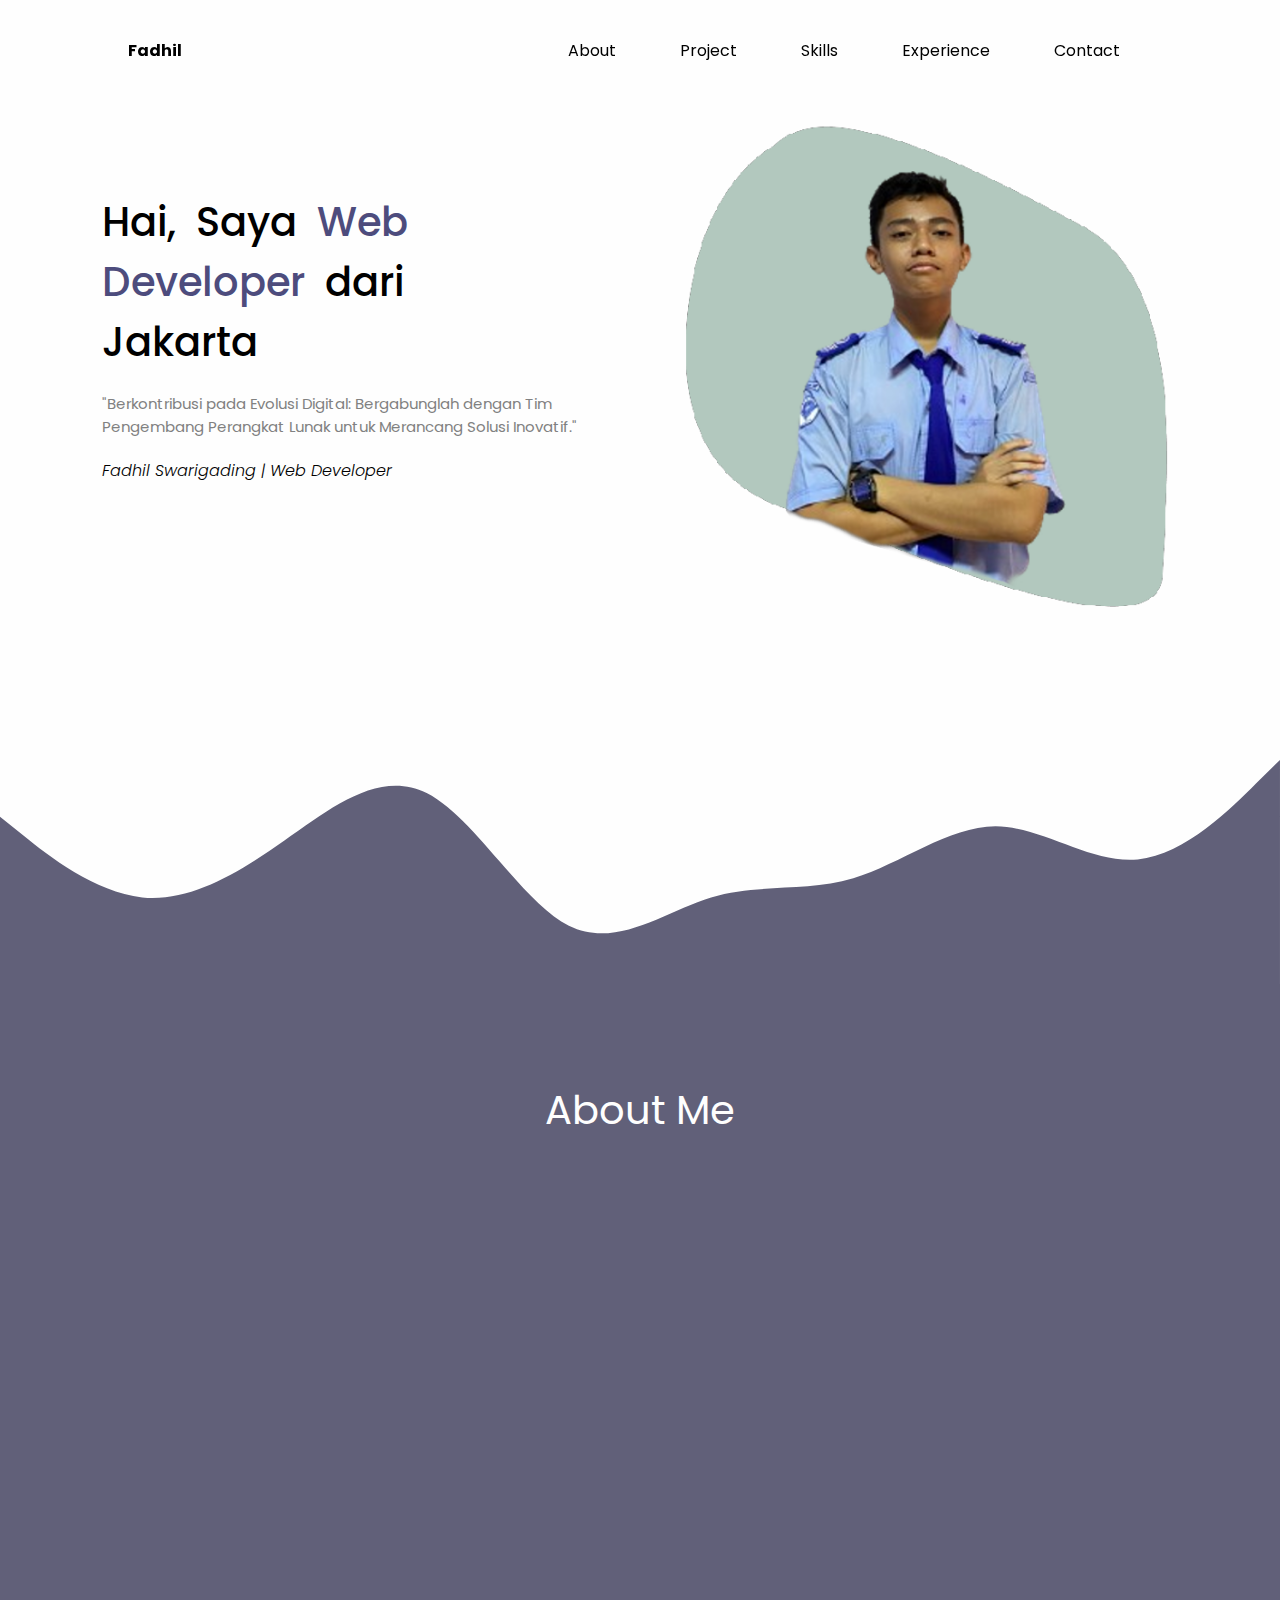
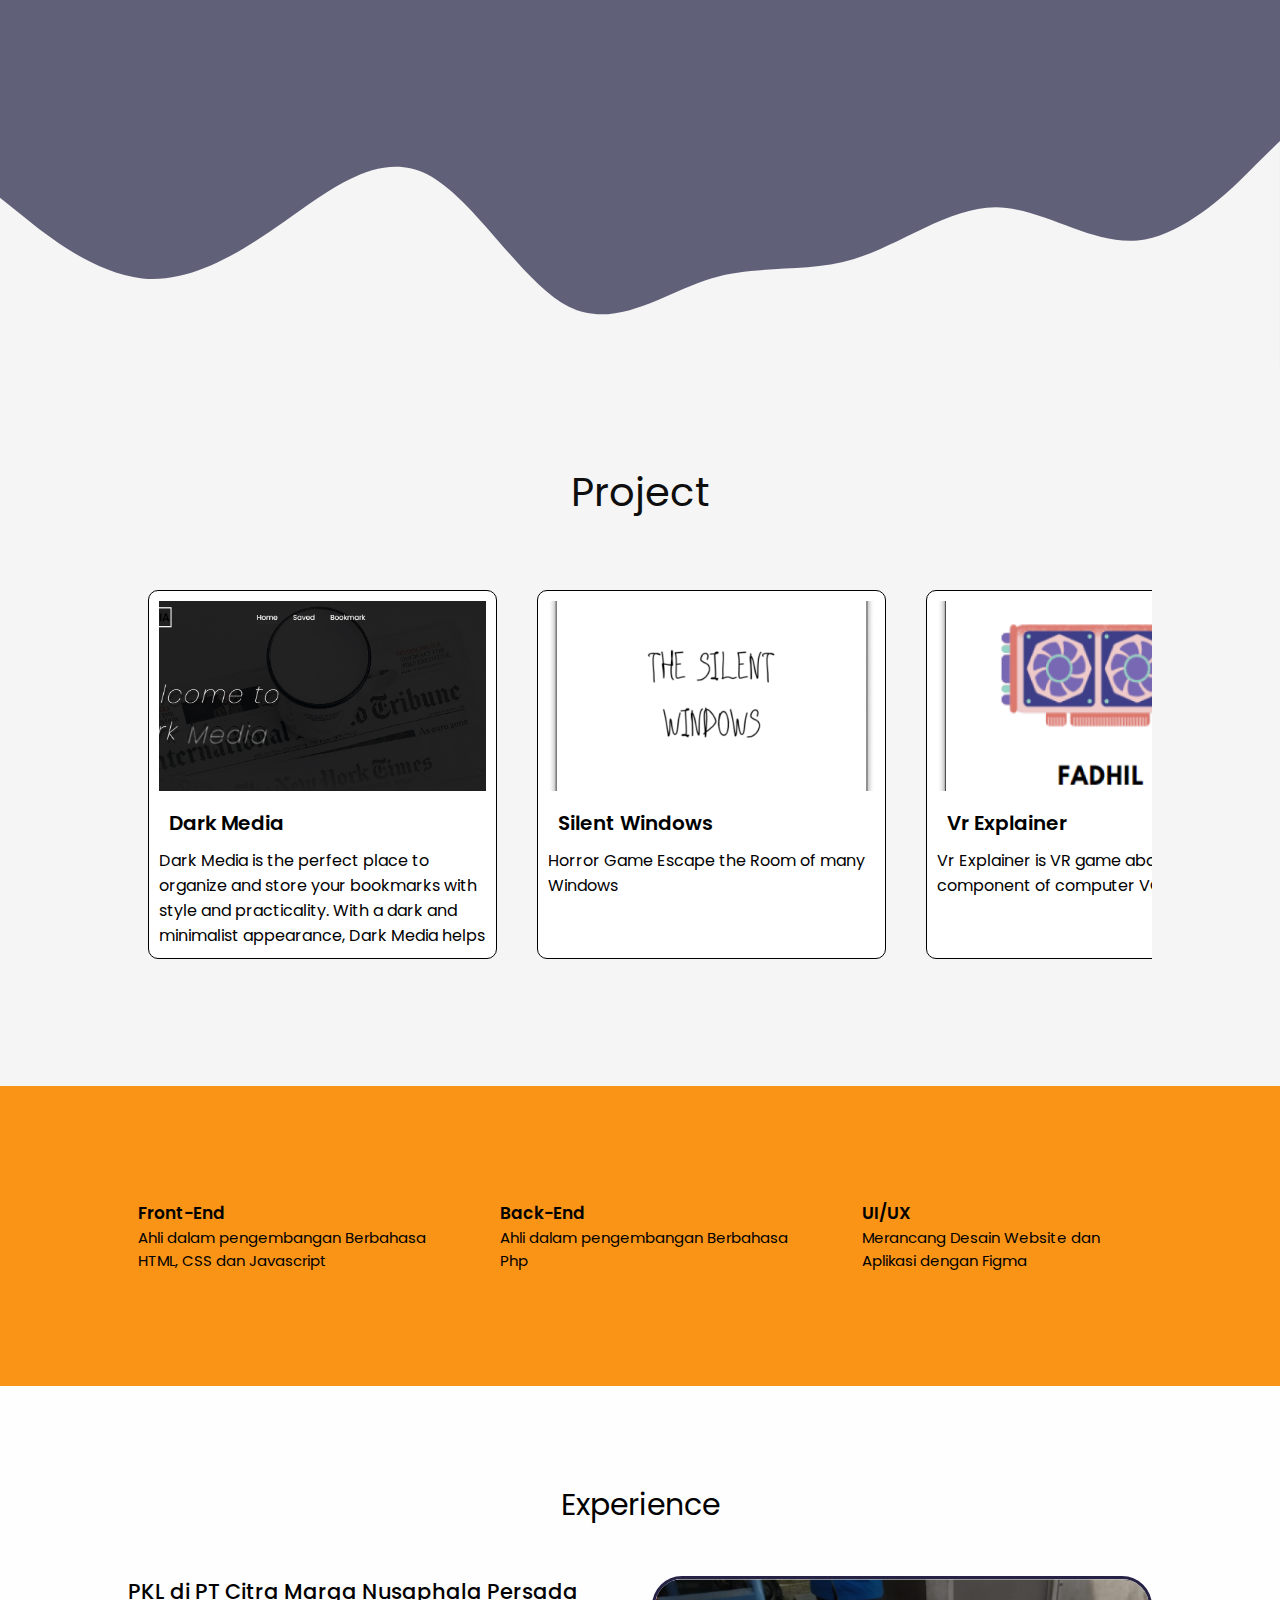
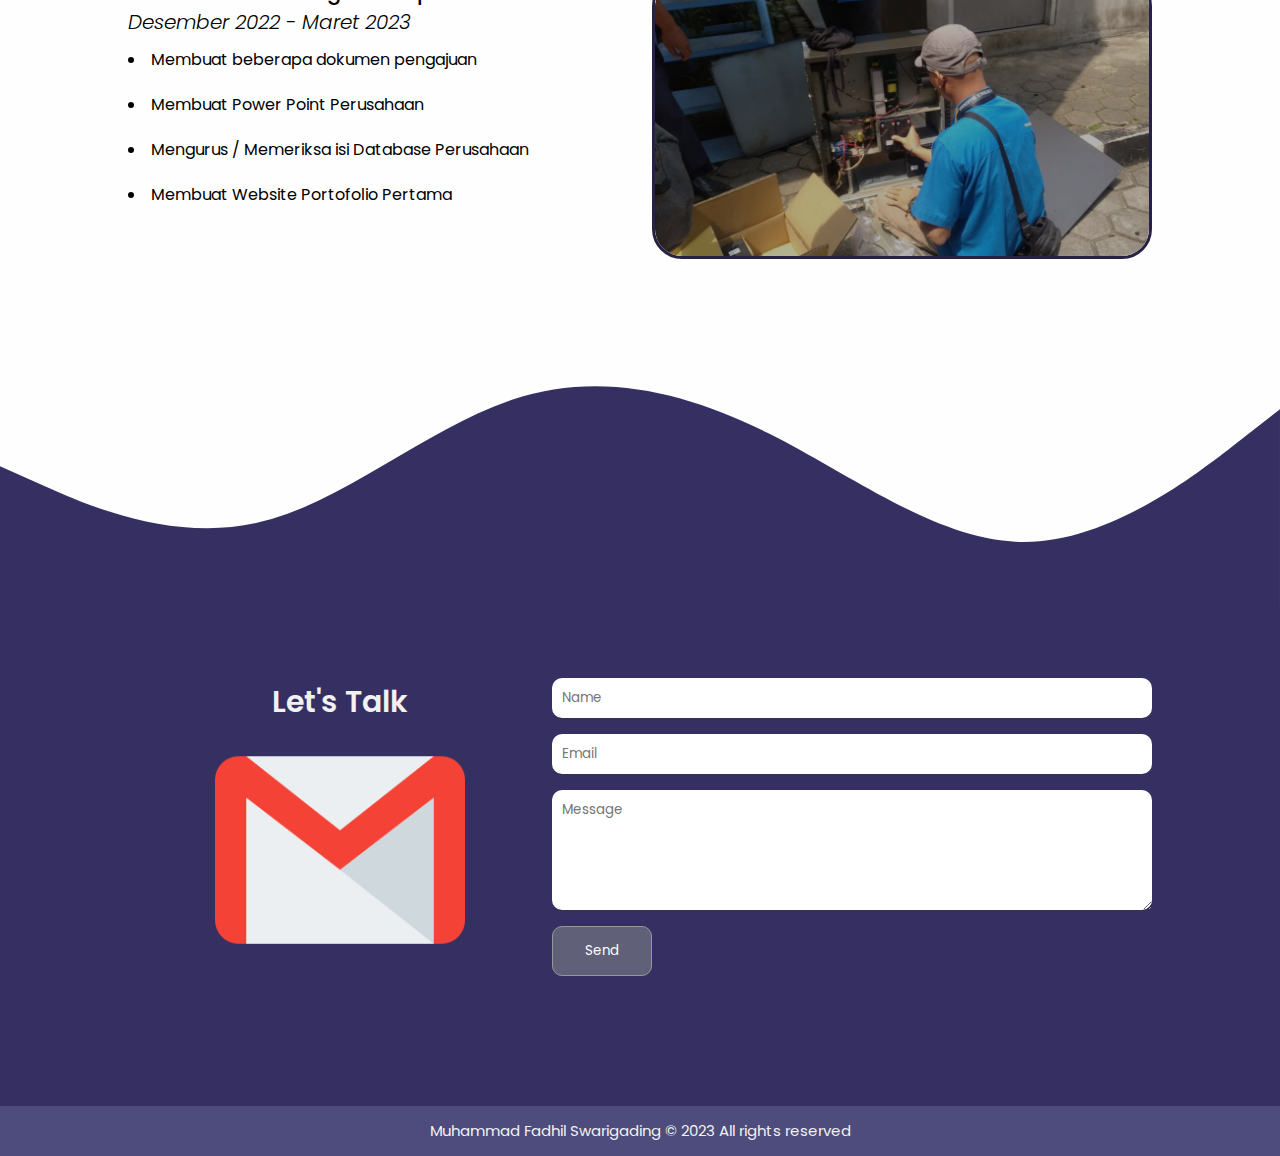
<file: index.html>
<!DOCTYPE html>
<html lang="en">
  <head>
    <meta charset="UTF-8" />
    <meta name="viewport" content="width=device-width, initial-scale=1.0" />
    <title>Fadhil Swarigading</title>
    <link rel="icon" type="images/x-icon" href="img/logoasli.png  " width="20px" height="20px" />
    <link rel="stylesheet" href="css/style.css" />
    <link href="https://unpkg.com/aos@2.3.1/dist/aos.css" rel="stylesheet" />
    <link
      rel="stylesheet"
      href="https://cdnjs.cloudflare.com/ajax/libs/font-awesome/6.5.1/css/all.min.css"
      integrity="sha512-DTOQO9RWCH3ppGqcWaEA1BIZOC6xxalwEsw9c2QQeAIftl+Vegovlnee1c9QX4TctnWMn13TZye+giMm8e2LwA=="
      crossorigin="anonymous"
      referrerpolicy="no-referrer"
    />
  </head>
  <body>
    <div id="menuToggle">
      <input type="checkbox" />
      <span></span>
      <span></span>
      <span></span>

      <ul id="menu">
        <li><a href="#about">About</a></li>
        <li><a href="#project">Project</a></li>
        <li><a href="#skills">Skills</a></li>
        <li><a href="#experience">Experience</a></li>
        <li><a href="#contact">Contact</a></li>
      </ul>
    </div>
    <nav>
      <div class="logo">
        <a href="#hero">Fadhil</a>
      </div>
      <ul>
        <li><a href="#about">About</a></li>
        <li><a href="#project">Project</a></li>
        <li><a href="#skills">Skills</a></li>
        <li><a href="#experience ">Experience</a></li>
        <li><a href="#contact">Contact</a></li>
      </ul>
    </nav>

    <!-- End Navbar -->

    <!-- Hero -->

    <section id="hero">
      <div class="container-hero">
        <div class="kanan-hero">
          <div class="title-hero">
            <p>Hai, Saya <span>Web Developer</span> dari Jakarta</p>
          </div>
          <div class="isi-hero">
            <p>"Berkontribusi pada Evolusi Digital: Bergabunglah dengan Tim Pengembang Perangkat Lunak untuk Merancang Solusi Inovatif."</p>
          </div>
          <div class="nama-hero">
            <p>Fadhil Swarigading | Web Developer</p>
          </div>
          <div class="social-hero">
            <a href="https://www.instagram.com/inotdrive/" class="instagram"><i class="fa-brands fa-instagram"></i></a>
            <a href="https://github.com/padhlsg" class="github"><i class="fa-brands fa-github"></i></a>
            <a href="https://discord.gg/tEkMcrnY" class="discord"><i class="fa-brands fa-discord"></i></a>
            <a href="https://www.linkedin.com/in/fadhil-swarigading-9033292a3/" class="linke"><i class="fa-brands fa-linkedin"></i></a>
          </div>
        </div>
        <div class="kiri-hero">
          <div class="gambar-hero">
            <img src="img/logoasli.png" alt="" />
          </div>
        </div>
      </div>
      <svg xmlns="http://www.w3.org/2000/svg" viewBox="0 0 1440 320">
        <path
          fill="#616079"
          fill-opacity="1"
          d="M0,128L26.7,149.3C53.3,171,107,213,160,218.7C213.3,224,267,192,320,154.7C373.3,117,427,75,480,101.3C533.3,128,587,224,640,250.7C693.3,277,747,235,800,218.7C853.3,203,907,213,960,197.3C1013.3,181,1067,139,1120,138.7C1173.3,139,1227,181,1280,176C1333.3,171,1387,117,1413,90.7L1440,64L1440,320L1413.3,320C1386.7,320,1333,320,1280,320C1226.7,320,1173,320,1120,320C1066.7,320,1013,320,960,320C906.7,320,853,320,800,320C746.7,320,693,320,640,320C586.7,320,533,320,480,320C426.7,320,373,320,320,320C266.7,320,213,320,160,320C106.7,320,53,320,27,320L0,320Z"
        ></path>
      </svg>
    </section>

    <!-- End Hero -->

    <!-- About -->

    <section id="about">
      <div class="judul-about">
        <p>About Me</p>
      </div>
      <div class="container-about">
        <div class="kiri-about" data-aos="fade-right" data-aos-duration="1000">
          <div class="about-gambar">
            <div class="gambar-about">
              <img src="img/about-1.png" alt="" />
            </div>
            <div class="gambar-about">
              <img src="img/about-2.png" alt="" />
            </div>
            <div class="gambar-about">
              <img src="img/about-3.png" alt="" />
            </div>
          </div>
        </div>
        <div class="kanan-about" data-aos="fade-left" data-aos-duration="1000">
          <div class="desk-about">
            <p>
              <span>Profile</span>
              <br />
              Hai Saya Fadhil, seorang pelajar di SMK 1 Perguruan Cikini dengan semangat tinggi dalam Jurusan Rekayasa Perangkat Lunak (RPL).
            </p>
            <p>
              <span>Aktivitas</span>
              <br />
              Saya terpesona oleh dunia teknologi, dan saat ini saya sedang merajut karya-karya hebat dalam pembuatan website, aplikasi, dan game.
            </p>
            <p>Dengan setiap proyek yang saya kerjakan, saya tidak hanya menciptakan kode, tetapi juga merangkai cerita digital yang memikat.</p>
          </div>
        </div>
      </div>
      <svg xmlns="http://www.w3.org/2000/svg" viewBox="0 0 1440 320">
        <path
          fill="#F5F5F5"
          fill-opacity="1"
          d="M0,128L26.7,149.3C53.3,171,107,213,160,218.7C213.3,224,267,192,320,154.7C373.3,117,427,75,480,101.3C533.3,128,587,224,640,250.7C693.3,277,747,235,800,218.7C853.3,203,907,213,960,197.3C1013.3,181,1067,139,1120,138.7C1173.3,139,1227,181,1280,176C1333.3,171,1387,117,1413,90.7L1440,64L1440,320L1413.3,320C1386.7,320,1333,320,1280,320C1226.7,320,1173,320,1120,320C1066.7,320,1013,320,960,320C906.7,320,853,320,800,320C746.7,320,693,320,640,320C586.7,320,533,320,480,320C426.7,320,373,320,320,320C266.7,320,213,320,160,320C106.7,320,53,320,27,320L0,320Z"
        ></path>
      </svg>
    </section>

    <!-- End About -->

    <!-- Project -->

    <section id="project">
      <div class="judul-projek">
        <p>Project</p>
      </div>
      <div class="container-project">
        <div class="project">
          <div class="gambar-project">
            <img src="img/projek-1.png" alt="" />
          </div>
          <div class="desk-project">
            <div class="judul-project">
              <p>Dark Media</p>
            </div>
            <div class="isi-project">
              <p>
                Dark Media is the perfect place to organize and store your bookmarks with style and practicality. With a dark and minimalist appearance, Dark Media helps you keep all your favorite links and content organized and easy to
                access.
              </p>
            </div>
          </div>
        </div>
        <div class="project">
          <div class="gambar-project">
            <img src="img/projek-2.png" alt="" />
          </div>
          <div class="desk-project">
            <div class="judul-project">
              <p>Silent Windows</p>
            </div>
            <div class="isi-project">
              <p>Horror Game Escape the Room of many Windows</p>
            </div>
          </div>
        </div>
        <div class="project">
          <div class="gambar-project">
            <img src="img/projek-3.png" alt="" />
          </div>
          <div class="desk-project">
            <div class="judul-project">
              <p>Vr Explainer</p>
            </div>
            <div class="isi-project">
              <p>Vr Explainer is VR game about explain component of computer VGA</p>
            </div>
          </div>
        </div>
        <div class="project">
          <div class="gambar-project">
            <img src="img/projek-4.png" alt="" />
          </div>
          <div class="desk-project">
            <div class="judul-project">
              <p>Portofolio V1</p>
            </div>
            <div class="isi-project">
              <p>My First Portofolio Website using html css Using Bootstrap Framework</p>
            </div>
          </div>
        </div>
        <div class="project">
          <div class="gambar-project">
            <img src="img/projek-5.png" alt="" />
          </div>
          <div class="desk-project">
            <div class="judul-project">
              <p>Pengen Duit</p>
            </div>
            <div class="isi-project">
              <p>Loan Website that i created with my team with PHP HTML CSS</p>
            </div>
          </div>
        </div>
        <div class="project">
          <div class="gambar-project">
            <img src="img/projek-6.png" alt="" />
          </div>
          <div class="desk-project">
            <div class="judul-project">
              <p>MONDAY</p>
            </div>
            <div class="isi-project">
              <p>Competition Webiste About Social Donation, the Name is MONDAY</p>
            </div>
          </div>
        </div>
      </div>
    </section>

    <!-- End Project -->

    <!-- Skills -->

    <section id="skills">
      <div class="container-skill">
        <div class="skill">
          <div class="foto-skill">
            <i class="fa-brands fa-js"></i>
            <i class="fa-brands fa-html5"></i>
            <i class="fa-brands fa-css3-alt"></i>
          </div>
          <div class="desc-skill">
            <p>Front-End</p>
            <p>Ahli dalam pengembangan Berbahasa HTML, CSS dan Javascript</p>
          </div>
        </div>
        <div class="skill">
          <div class="foto-skill">
            <i class="fa-brands fa-php"></i>
          </div>
          <div class="desc-skill">
            <p>Back-End</p>
            <p>Ahli dalam pengembangan Berbahasa Php</p>
          </div>
        </div>
        <div class="skill">
          <div class="foto-skill">
            <i class="fa-brands fa-figma"></i>
          </div>
          <div class="desc-skill">
            <p>UI/UX</p>
            <p>Merancang Desain Website dan Aplikasi dengan Figma</p>
          </div>
        </div>
      </div>
    </section>

    <!-- End Skills -->

    <!-- Experience -->
    <section id="experience">
      <div class="judul-exp">
        <p>Experience</p>
      </div>
      <div class="container-exp">
        <div class="kiri-exp">
          <div class="isi-exp">
            <div class="title-exp">
              <p>PKL di PT Citra Marga Nusaphala Persada</p>
              <p>Desember 2022 - Maret 2023</p>
            </div>
            <div class="desk-exp">
              <ul>
                <li>Membuat beberapa dokumen pengajuan</li>
                <li>Membuat Power Point Perusahaan</li>
                <li>Mengurus / Memeriksa isi Database Perusahaan</li>
                <li>Membuat Website Portofolio Pertama</li>
              </ul>
            </div>
          </div>
        </div>
        <div class="kanan-exp">
          <img src="/img/pkl-1 - Copy.png" alt="" />
        </div>
      </div>
      <svg xmlns="http://www.w3.org/2000/svg" viewBox="0 0 1440 320">
        <path
          fill="#363062"
          fill-opacity="1"
          d="M0,160L48,181.3C96,203,192,245,288,224C384,203,480,117,576,85.3C672,53,768,75,864,122.7C960,171,1056,245,1152,245.3C1248,245,1344,171,1392,133.3L1440,96L1440,320L1392,320C1344,320,1248,320,1152,320C1056,320,960,320,864,320C768,320,672,320,576,320C480,320,384,320,288,320C192,320,96,320,48,320L0,320Z"
        ></path>
      </svg>
    </section>
    <!-- End Experience -->

    <!-- Contact -->

    <section id="contact">
      <div class="container-contact">
        <div class="kiri-contact">
          <div class="judul-contact">
            <p>Let's Talk</p>
          </div>
          <div class="image-contact">
            <img src="img/logo-contact.png" alt="" />
          </div>
        </div>
        <div class="kanan-contact">
          <form action="https://api.web3forms.com/submit" method="POST">
            <input type="hidden" name="access_key" value="06c04a5a-0adb-4aee-9a63-999c90ab97ec" />
            <input type="text" name="nama" id="nama" placeholder="Name" required />
            <input type="email" name="email" id="email" placeholder="Email" required />
            <textarea name="message" id="message" cols="30" rows="5" placeholder="Message"></textarea>
            <button>Send</button>
          </form>
        </div>
      </div>
    </section>

    <!-- End Contact -->

    <!-- Footer -->

    <footer>
      <p>Muhammad Fadhil Swarigading © 2023 All rights reserved</p>
    </footer>

    <!-- End Footer -->
    <script src="https://web3forms.com/client/script.js" async defer></script>
    <script src="https://unpkg.com/aos@2.3.1/dist/aos.js"></script>
    <script src="js/script.js"></script>
  </body>
</html>
</file>
<file: css/style.css>
@import url("https://fonts.googleapis.com/css2?family=Poppins:wght@100;200;300;400;500;600;800;900&display=swap");
* {
  margin: 0;
  padding: 0;
  box-sizing: border-box;
  scroll-behavior: smooth;
  font-family: "Poppins", sans-serif;
}

body {
  background-color: #fefefe;
}

/* Firefox */
* {
  scrollbar-width: thin;
  scrollbar-color: #9edde7 #dfe9eb;
}

/* Chrome, Edge and Safari */
*::-webkit-scrollbar {
  height: 8px;
  width: 8px;
}
*::-webkit-scrollbar-track {
  border-radius: 16px;
  background-color: #dfe9eb;
  border: 1px solid #9e9e9e;
}

*::-webkit-scrollbar-track:hover {
  background-color: #f2fcff;
}

*::-webkit-scrollbar-track:active {
  background-color: #f2fcff;
}

*::-webkit-scrollbar-thumb {
  border-radius: 5px;
  background-color: #9edde7;
}

*::-webkit-scrollbar-thumb:hover {
  background-color: #9edde7;
}

*::-webkit-scrollbar-thumb:active {
  background-color: #9edde7;
}

svg {
  position: relative;
  top: 10px;
}

nav {
  width: 100%;
  display: flex;
  height: 100px;
  align-items: center;
  padding: 0 10%;
  justify-content: space-between;
  position: fixed;
  transition: all 0.5s;
  z-index: 999;
}

nav.sticky {
  height: 70px;
  background-color: #363062;
}

nav .logo a {
  color: #000000;
  text-decoration: none;
  font-weight: 700;
}

nav ul {
  display: flex;
  position: relative;
  align-items: center;
}

nav ul li {
  position: relative;
  display: inline-block;
}

nav ul li a {
  position: relative;
  color: rgb(0, 0, 0);
  text-decoration: none;
  margin: 0 2rem;
  transition: all 0.5s;
}

nav.sticky a {
  color: #ffffff;
}

nav.sticky a:hover {
  color: white;
}

#menuToggle {
  display: none;
}

#menuToggle #menu i {
  font-size: 30px;
}

/* End Nav */

/* Hero */

#hero {
  padding-top: 12rem;
}

.container-hero {
  width: 90%;
  margin: auto;
  justify-content: center;
  justify-content: space-between;
  justify-content: space-around;
  display: flex;
}

.kanan-hero {
  width: 500px;
}

.title-hero {
  width: 400px;
}

.title-hero p {
  word-spacing: 10px;
  font-size: 40px;
  font-weight: 500;
}

.title-hero p span {
  color: #4d4c7d;
}

.isi-hero {
  margin: 20px 0;
  color: #818181;
  font-size: 15px;
}

.nama-hero {
  font-weight: 300;
  font-style: italic;
}

.gambar-hero img {
  width: 500px;
  bottom: 70px;
  position: relative;
}

/* End Hero */

/* About */

#about {
  padding-top: 6rem;
  background-color: #616079;
  min-height: 720px;
}

.judul-about p {
  text-align: center;
  font-size: 40px;
  color: #fefefe;
  margin-bottom: 3rem;
}

.container-about {
  padding: 2rem 0;
  width: 80%;
  margin: auto;
  display: flex;
  justify-content: center;
  justify-content: space-between;
}

.social-hero {
  display: flex;
  max-width: 200px;
  justify-content: space-between;
  margin: 30px 0;
}

.social-hero a i {
  font-size: 30px;
  color: #000000;
}

.social-hero .instagram i:hover {
  color: purple;
}
.social-hero .github i:hover {
  color: rgb(124, 124, 124);
}
.social-hero .discord i:hover {
  color: rgb(0, 37, 248);
}
.social-hero .linke i:hover {
  color: rgb(11, 0, 163);
}

.kiri-about {
  width: 600px;
}

.about-gambar {
  top: 80px;
  align-items: center;
  display: flex;
  position: relative;
  right: 50px;
}

.gambar-about {
  max-width: 400px;
  height: 250px;
  border: 3px solid #fff;
  position: relative;
  transition: all 0.5s;
  overflow: hidden;
}

.gambar-about:nth-child(1) {
  z-index: 12;
  left: 120px;
}
.gambar-about:nth-child(2) {
  z-index: 11;
  top: 100px;
  left: 50px;
}
.gambar-about:nth-child(3) {
  bottom: 80px;
  z-index: 10;
  right: 120px;
}

.gambar-about img {
  width: 100%;
  height: 100%;
  object-fit: cover;
  transition: transform 0.5s ease;
}

.gambar-about:hover img {
  transform: scale(1.2);
  object-fit: cover;
}

.kanan-about {
  background-color: #f993179a;
  padding: 10px;
  border-radius: 10px;
}

.desk-about p {
  padding: 10px;
  width: 500px;
  align-items: center;
  font-size: 15px;
  line-height: 25px;
  margin: 10px 0;
  position: relative;
  letter-spacing: 1px;
}

.desk-about p:nth-child(2) {
  padding-left: 100px;
}
.kanan-about:hover {
  background-color: #f99417;
}

.desk-about p span {
  font-size: 18px;
  font-weight: 600;
}

/* End About */

/* Project */

#project {
  padding-top: 6rem;
  background-color: #f5f5f5;
  min-height: 720px;
}

.judul-projek p {
  text-align: center;
  font-size: 40px;
  color: #0e0e0e;
  margin-bottom: 3rem;
}

.container-project {
  display: flex;
  width: 80%;
  margin: 0 auto;
  overflow-x: scroll;
}

.project {
  max-width: 350px;
  max-height: 800px;
  margin: 20px;
  background-color: #ffffff;
  border: 1px solid #000000;
  transition: all 0.5s;
  border-radius: 10px;
  /* animation: scroll 20s linear infinite; */
}

@keyframes scroll {
  from {
    transform: translateX(0%);
  }
  to {
    transform: translateX(-100%);
  }
}

.project:hover {
  box-shadow: -1px 11px 13px -3px rgba(0, 0, 0, 0.75);
  -webkit-box-shadow: -1px 11px 13px -3px rgba(0, 0, 0, 0.75);
  -moz-box-shadow: -1px 11px 13px -3px rgba(0, 0, 0, 0.75);
  transform: translateY(-10px);
}

.gambar-project {
  padding: 10px 10px 0 10px;
}

.gambar-project img {
  width: 327px;
  height: 190px;
  object-fit: cover;
}

.desk-project {
  padding: 10px;
}

.desk-project .judul-project p {
  color: #000000;
  font-size: 20px;
  font-weight: 600;
  margin: 0 10px 10px 10px;
}

.desk-project .isi-project {
  overflow: auto;
  height: 100px;
}

/* End Project */

/* Skill */

#skills {
  background-color: #f99417;
  min-height: 300px;
  display: flex;
  align-items: center;
}

.container-skill {
  width: 80%;
  margin: auto;
  display: flex;
  justify-content: space-between;
  flex-wrap: wrap;
}

.skill {
  display: flex;
  width: 200px;
  justify-content: space-between;
  width: 300px;
  align-items: center;
}

.foto-skill {
  display: flex;
  justify-content: center;
  justify-content: space-between;
  justify-content: space-around;
  flex-direction: column;
}

.foto-skill i {
  font-size: 40px;
}

.desc-skill p:nth-child(1) {
  font-weight: 600;
  font-size: 17px;
}

.desc-skill p {
  font-size: 15px;
  text-align: left;
  margin-left: 10px;
}

/* End Skill */

/* Experience */

#experience {
  padding-top: 6rem;
}

.judul-exp p {
  text-align: center;
  font-size: 30px;
}

.container-exp {
  padding: 3rem 0;
  width: 80%;
  margin: auto;
  display: flex;
  justify-content: space-between;
}

.isi-exp {
  width: 450px;
}

.title-exp p:nth-child(1) {
  font-size: 21px;
  font-weight: 500;
}

.title-exp p:nth-child(2) {
  font-size: 20px;
  font-weight: 300;
  font-style: italic;
}

.desk-exp ul {
  display: flex;
  flex-direction: column;
  list-style-position: inside;
}

.desk-exp ul li {
  margin: 10px 0;
}

.kanan-exp img {
  width: 500px;
  filter: brightness(70%);
  border: 3px solid #363062;
  border-radius: 30px;
}

/* End Experience */

/* Contact */

#contact {
  min-height: 500px;
  background-color: #363062;
}

.container-contact {
  padding: 4rem 0;
  width: 80%;
  margin: auto;
  display: flex;
  justify-content: space-between;
}

.kiri-contact {
  display: flex;
  width: 600px;
  flex-direction: column;
  justify-content: center;
}

.kiri-contact .judul-contact p {
  text-align: center;
  font-size: 30px;
  color: #f1f1f1;
  font-weight: 600;
}

.kiri-contact .image-contact {
  display: flex;
  justify-content: center;
}

.kiri-contact .image-contact img {
  width: 250px;
}

.kanan-contact form {
  display: flex;
  flex-direction: column;
}

.kanan-contact input {
  margin: 8px 0;
  width: 600px;
  padding: 10px;
  border-radius: 10px;
  border: none;
}

.kanan-contact textarea {
  margin: 8px 0;
  width: 600px;
  padding: 10px;
  border-radius: 10px;
  border: none;
}

.kanan-contact input:focus {
  outline: none;
}
.kanan-contact textarea:focus {
  outline: none;
}

.kanan-contact form button {
  margin: 8px 0;
  width: 100px;
  height: 50px;
  border: none;
  border-radius: 10px;
  border: 1px solid #969696;
  background-color: #616079;
  color: #fff;
  transition: all 0.5s;
  font-weight: 600 ease-in;
}

.kanan-contact form button:hover {
  border: 1px solid #363062;
  background-color: #ffffff;
  color: #4d4c7d;
}

/* End Contact */

/* Footer */

footer {
  height: 50px;
  display: flex;
  align-items: center;
  background-color: #4d4c7d;
}

footer p {
  text-align: center;
  margin: auto;
  color: #f1f1f1;
  font-size: 15px;
}

/* End Footer */

@media (max-width: 600px) {
  nav {
    display: none;
  }

  #menuToggle {
    display: block;
    position: fixed;
    top: 50px;
    margin-left: 50px;
    margin-top: -30px;
    z-index: 1;

    -webkit-user-select: none;
    user-select: none;
  }

  #menuToggle a {
    text-decoration: none;
    color: #232323;

    transition: color 0.3s ease;
  }

  #menuToggle a:hover {
    color: rgb(53, 53, 53);
  }

  #menuToggle input {
    display: block;
    width: 40px;
    height: 32px;
    position: absolute;
    top: 7px;
    left: -5px;

    cursor: pointer;

    opacity: 0; /* hide this */
    z-index: 2; /* and place it over the hamburger */

    -webkit-touch-callout: none;
  }

  /*
     * Just a quick hamburger
     */
  #menuToggle span {
    display: block;
    width: 33px;
    height: 4px;
    margin-bottom: 5px;
    position: relative;

    background: #363062;
    border-radius: 3px;

    z-index: 99;

    transform-origin: 4px 0px;

    transition: transform 0.5s cubic-bezier(0.77, 0.2, 0.05, 1), background 0.5s cubic-bezier(0.77, 0.2, 0.05, 1), opacity 0.55s ease;
  }

  header.sticky .menuToggle span {
    background-color: #000000;
  }

  .menuToggle.sticky span #menuToggle span:first-child {
    transform-origin: 0% 0%;
  }

  #menuToggle span:nth-last-child(2) {
    transform-origin: 0% 100%;
  }

  /* 
     * Transform all the slices of hamburger
     * into a crossmark.
     */
  #menuToggle input:checked ~ span {
    opacity: 1;
    transform: rotate(45deg) translate(-2px, -1px);
    background: #616079;
  }

  #menuToggle input:checked ~ span:nth-last-child(3) {
    opacity: 0;
    transform: rotate(0deg) scale(0.2, 0.2);
  }

  #menuToggle input:checked ~ span:nth-last-child(2) {
    transform: rotate(-45deg) translate(0, -1px);
  }

  #menu {
    position: absolute;
    width: 250px;
    margin: 0 0 0 -50px;
    padding: 100px 10px;

    background: #363062;
    list-style-type: none;
    -webkit-font-smoothing: antialiased;

    transform-origin: 0% 0%;
    transform: translate(-100%, 0);

    transition: transform 0.5s cubic-bezier(0.77, 0.2, 0.05, 1);
  }

  #menu li {
    padding: 10px 10px;
    font-size: 22px;
  }

  #menu li a {
    color: #f1f1f1;
  }

  #menu .icon-menu {
    margin-left: 10px;
  }

  #menuToggle input:checked ~ ul {
    transform: none;
  }

  /* End Nav (Responsive) */

  /* Hero (Responsive) */

  .container-hero {
    flex-direction: column;
  }

  .gambar-hero {
    display: flex;
    justify-content: center;
  }

  .gambar-hero img {
    width: 300px;
  }

  .kanan-hero {
    text-align: center;
    flex-direction: column;
    display: flex;
    justify-content: center;
    width: auto;
    order: 1;
  }

  .social-hero {
    width: 300px;
    margin: 20px auto;
  }

  .title-hero {
    width: auto;
  }

  /* End Hero (Responsive) */

  /* About (Responsive) */
  .container-about {
    flex-direction: column;
  }

  .kiri-about {
    padding-bottom: 250px;
    width: auto;
  }

  .about-gambar {
    right: 0;
  }

  .gambar-about {
    max-width: 900px;
    max-height: 120px;
  }

  .kiri-contact {
    width: auto;
  }

  .kanan-about p {
    width: auto;
    text-align: center;
  }

  .kanan-contact textarea {
    width: auto;
  }

  .kanan-about p:nth-child(2) {
    padding-left: 10px;
  }
  /* End About (Responsive) */

  /* Project (Responsive) */

  /* End Project (Responsive) */

  /* Skill(Responsive) */

  .container-skill {
    display: flex;
    flex-direction: column;
  }

  .skill {
    padding: 10px 0;
    flex-direction: column;
  }

  .foto-skill {
    flex-direction: row;
  }

  .skill:nth-child(1) .foto-skill i {
    margin: 0 10px;
  }

  .desc-skill p {
    text-align: center;
  }

  /* End Skill (Responsive) */

  /* Experience (Responsive) */

  .container-exp {
    flex-direction: column-reverse;
  }

  .kanan-exp {
    display: flex;
    justify-content: center;
  }

  .isi-exp {
    width: auto;
  }

  .title-exp {
    margin: 10px 0;
  }

  .title-exp p {
    text-align: center;
  }

  .kanan-exp img {
    width: 300px;
  }

  /* End Experience (Responsive) */

  /* Contact (Responsive) */

  .container-contact {
    flex-direction: column;
  }

  .kanan-contact input {
    width: auto;
  }

  /* End Contact (Responsive) */
}
</file>
